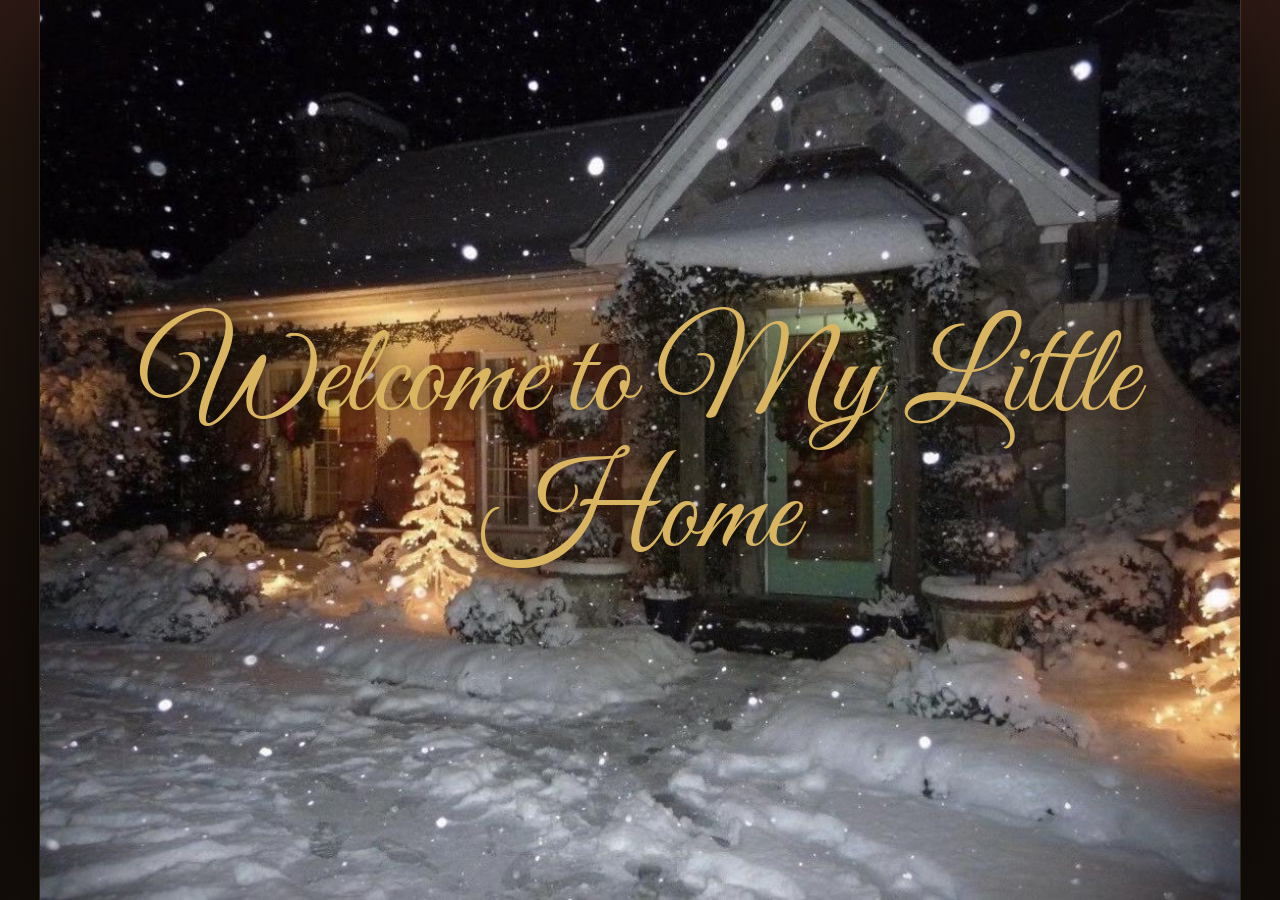
<file: index.html>
<!DOCTYPE html>
<html lang="en">
<head>
<meta charset="utf-8">
<meta name="viewport" content="width=device-width, initial-scale=1">
<title>Welcome to My Little Home</title>
<meta name="description" content="A retro Christmas house: a snowy doorstep, a lit fire, a gramophone and a tree. The music of the gramophone follows you from room to room.">
<link rel="stylesheet" href="assets/css/style.css">
<link rel="icon" href="data:image/svg+xml,%3Csvg xmlns='http://www.w3.org/2000/svg' viewBox='0 0 32 32'%3E%3Crect width='32' height='32' rx='6' fill='%232e0d14'/%3E%3Cpath d='M16 5l2.9 6.1 6.6.8-4.9 4.5 1.3 6.5L16 19.8 10.1 22.9l1.3-6.5L6.5 11.9l6.6-.8z' fill='%23d9b45f'/%3E%3C/svg%3E">
</head>
<body class="page page--shell">
  <iframe class="shell__frame" id="shell-frame" src="doorstep.html" title="My Little Home" allow="autoplay"></iframe>

  <audio id="bgm" loop preload="auto"></audio>

<script src="assets/js/records.js"></script>
<script src="assets/js/shell.js"></script>
</body>
</html>
</file>
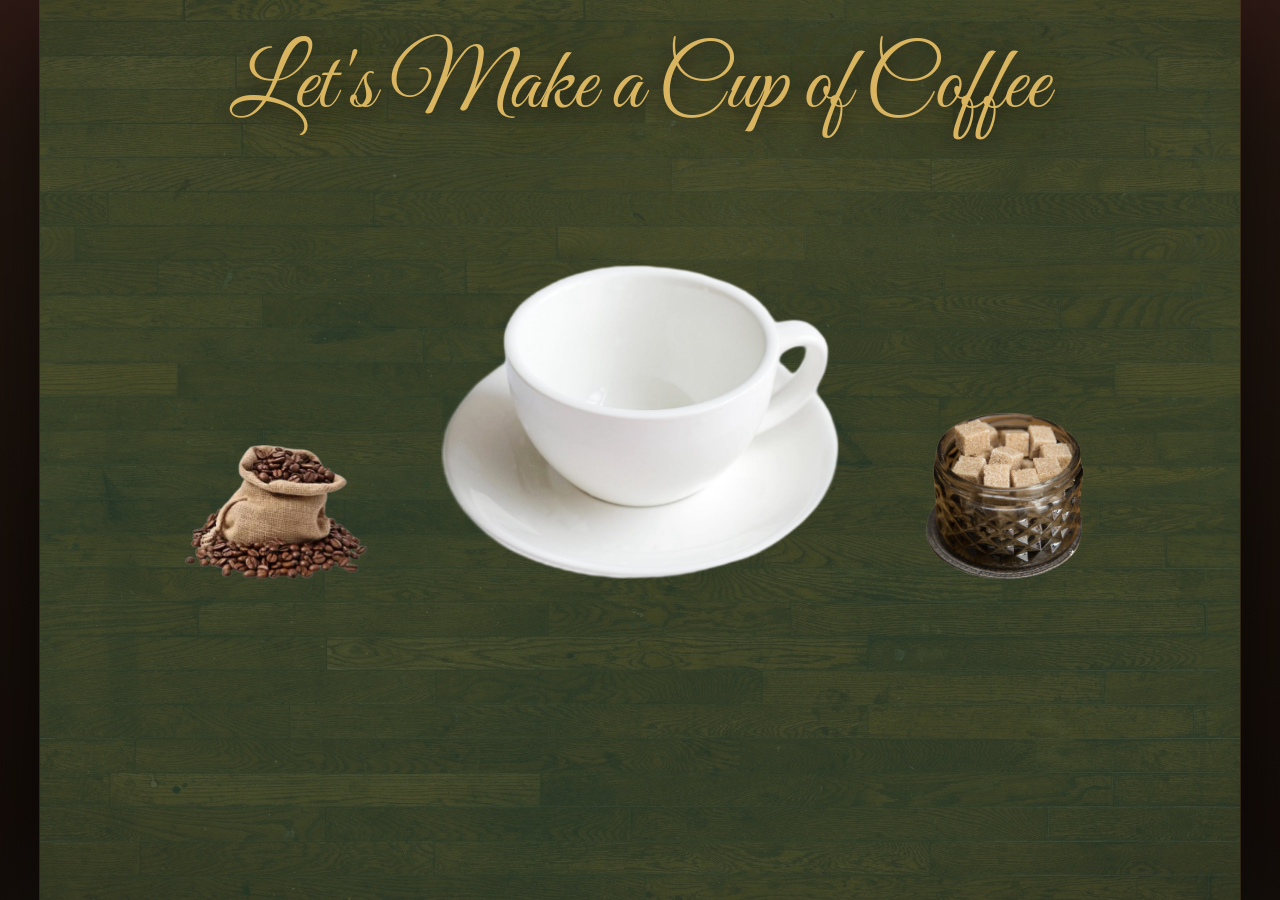
<file: desk.html>
<!DOCTYPE html>
<html lang="en">
<head>
<meta charset="utf-8">
<meta name="viewport" content="width=device-width, initial-scale=1">
<title>The Writing Desk &middot; My Little Home</title>
<meta name="description" content="The writing desk in a retro Christmas house: the fourth picture of the house, a warm wooden desk under a translucent evergreen, where a cup of coffee is waiting to be made.">
<link rel="stylesheet" href="assets/css/style.css">
<link rel="icon" href="data:image/svg+xml,%3Csvg xmlns='http://www.w3.org/2000/svg' viewBox='0 0 32 32'%3E%3Crect width='32' height='32' rx='6' fill='%232e0d14'/%3E%3Cpath d='M16 5l2.9 6.1 6.6.8-4.9 4.5 1.3 6.5L16 19.8 10.1 22.9l1.3-6.5L6.5 11.9l6.6-.8z' fill='%23d9b45f'/%3E%3C/svg%3E">
</head>
<body class="page page--desk" data-parent="room.html">
  <main id="main">
    <h1 class="sr-only">The Writing Desk</h1>

    <div class="stage" style="background-image:url('assets/img/wood-desk.jpg')">
      <div class="stage__tint" id="tint" data-rgb="47,70,51" style="background:rgba(47,70,51,0.7)"></div>
      <div class="stage__vig"></div>

      <p class="desk__title">Let's Make a Cup of Coffee</p>

      <div class="brew">
        <div class="brew__cup">
          <img class="brew__shot brew__shot--empty is-on" src="assets/img/coffee-cup-empty.png" alt="An empty white cup on its saucer">
          <img class="brew__shot brew__shot--full" src="assets/img/coffee-cup-full.png" alt="The cup filled with coffee">
        </div>

        <button class="brew__pick brew__pick--beans" type="button" data-kind="beans">
          <img src="assets/img/coffee-beans.png" alt="A sack of roasted coffee beans">
        </button>

        <button class="brew__pick brew__pick--sugar" type="button" data-kind="sugar">
          <img src="assets/img/coffee-sugar.png" alt="A jar of sugar cubes">
        </button>
      </div>
    </div>
  </main>

<script src="assets/js/site.js"></script>
<script src="assets/js/desk.js"></script>
</body>
</html>
</file>
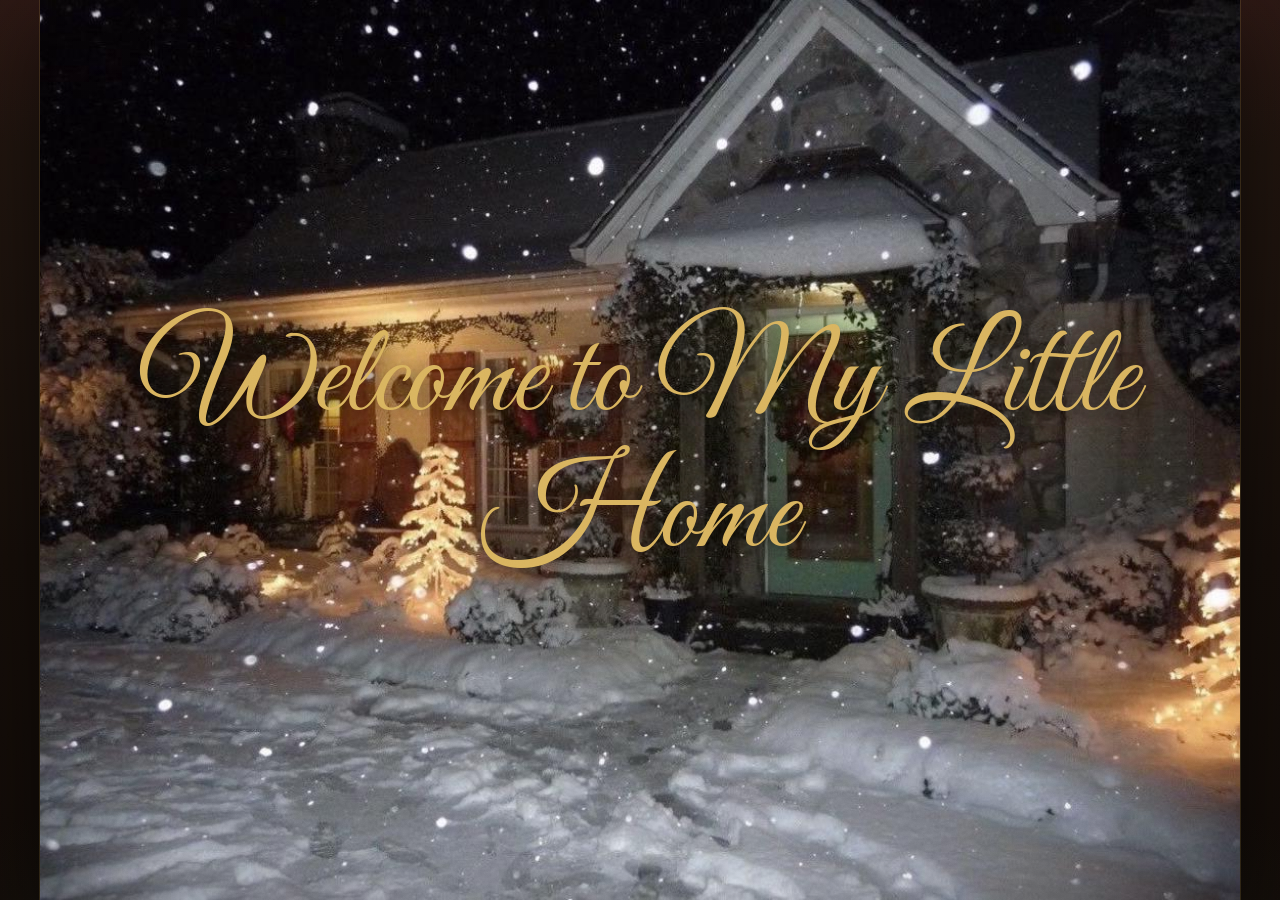
<file: doorstep.html>
<!DOCTYPE html>
<html lang="en">
<head>
<meta charset="utf-8">
<meta name="viewport" content="width=device-width, initial-scale=1">
<title>Welcome to My Little Home</title>
<meta name="description" content="A retro Christmas house: a snowy doorstep, a lit fire, a gramophone and a tree. Click anywhere but the letters and the picture zooms out of the middle into the living room.">
<link rel="stylesheet" href="assets/css/style.css">
<link rel="icon" href="data:image/svg+xml,%3Csvg xmlns='http://www.w3.org/2000/svg' viewBox='0 0 32 32'%3E%3Crect width='32' height='32' rx='6' fill='%232e0d14'/%3E%3Cpath d='M16 5l2.9 6.1 6.6.8-4.9 4.5 1.3 6.5L16 19.8 10.1 22.9l1.3-6.5L6.5 11.9l6.6-.8z' fill='%23d9b45f'/%3E%3C/svg%3E">
</head>
<body class="page page--doorstep">
  <main id="main">
    <div class="stage" style="background-image:url('assets/img/exterior-house.jpg')">
      <div class="stage__vig"></div>

      <div class="welcome__title">
        <h1>Welcome to My Little Home</h1>
      </div>
    </div>
  </main>

  <div class="zoom-veil" aria-hidden="true"><div class="zoom-veil__frame"></div></div>

<script src="assets/js/site.js"></script>
<script src="assets/js/welcome.js"></script>
</body>
</html>
</file>
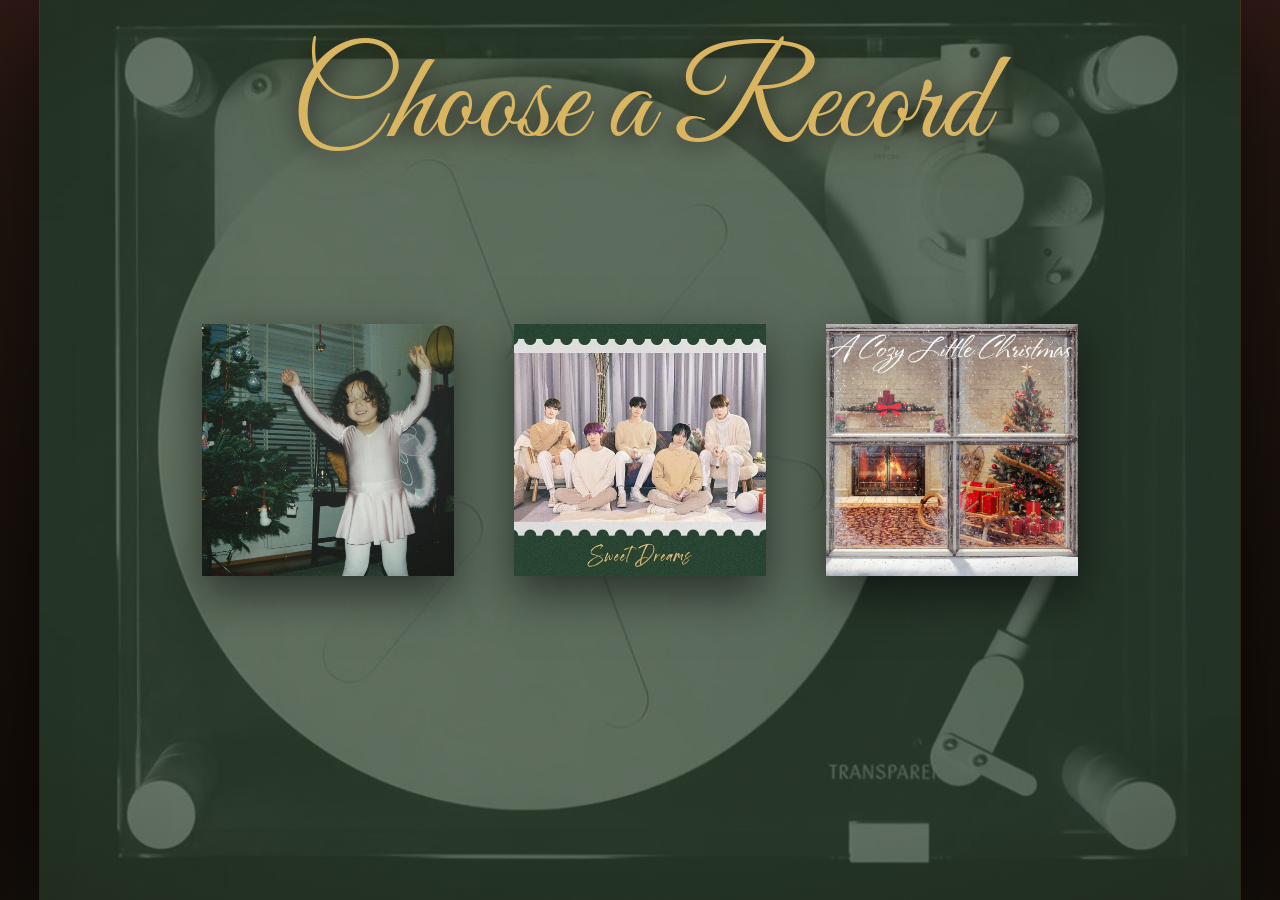
<file: gramophone.html>
<!DOCTYPE html>
<html lang="en">
<head>
<meta charset="utf-8">
<meta name="viewport" content="width=device-width, initial-scale=1">
<title>The Gramophone &middot; My Little Home</title>
<meta name="description" content="The gramophone in a retro Christmas house: three Christmas records to choose from under a translucent evergreen, and the music follows you through the house.">
<link rel="stylesheet" href="assets/css/style.css">
<link rel="icon" href="data:image/svg+xml,%3Csvg xmlns='http://www.w3.org/2000/svg' viewBox='0 0 32 32'%3E%3Crect width='32' height='32' rx='6' fill='%232e0d14'/%3E%3Cpath d='M16 5l2.9 6.1 6.6.8-4.9 4.5 1.3 6.5L16 19.8 10.1 22.9l1.3-6.5L6.5 11.9l6.6-.8z' fill='%23d9b45f'/%3E%3C/svg%3E">
</head>
<body class="page page--gramophone" data-parent="room.html">
  <main id="main">
    <h1 class="sr-only">The Gramophone</h1>

    <div class="stage" style="background-image:url('assets/img/gramophone-player.jpg')">
      <div class="stage__tint" id="tint" data-rgb="47,70,51" style="background:rgba(47,70,51,0.7)"></div>
      <div class="stage__vig"></div>

      <p class="record__title">Choose a Record</p>

      <div class="record__row" id="record-row">
        <button class="record" type="button" data-index="0" style="--d:.42s">
          <img src="assets/img/cover-1.jpg" alt="A little girl in a pink dress dancing beside a Christmas tree">
        </button>
        <button class="record" type="button" data-index="1" style="--d:.26s">
          <img src="assets/img/cover-2.jpg" alt="Five young men sitting together in a Christmas living room">
        </button>
        <button class="record" type="button" data-index="2" style="--d:.10s">
          <img src="assets/img/cover-3.jpg" alt="A snowy window with a little Christmas tree and red gifts behind it">
        </button>
      </div>

      <div class="record__deck" id="record-deck">
        <div class="record__disc" id="record-disc">
          <div class="record__disc-face" id="record-disc-face"></div>
        </div>
        <img class="record__cover" id="record-cover" src="assets/img/cover-1.jpg" alt="">
        <button class="record__play" id="record-play" type="button" aria-label="Pause the record">
          <span class="record__glyph"></span>
        </button>
        <div class="record__progress" id="record-progress" role="progressbar"
             aria-label="How far the record has come" aria-valuemin="0" aria-valuemax="100" aria-valuenow="0">
          <div class="record__progress-fill" id="record-progress-fill"></div>
        </div>
      </div>
    </div>
  </main>

  <audio id="record-audio" loop preload="none"></audio>

<script src="assets/js/site.js"></script>
<script src="assets/js/records.js"></script>
<script src="assets/js/gramophone.js"></script>
</body>
</html>
</file>
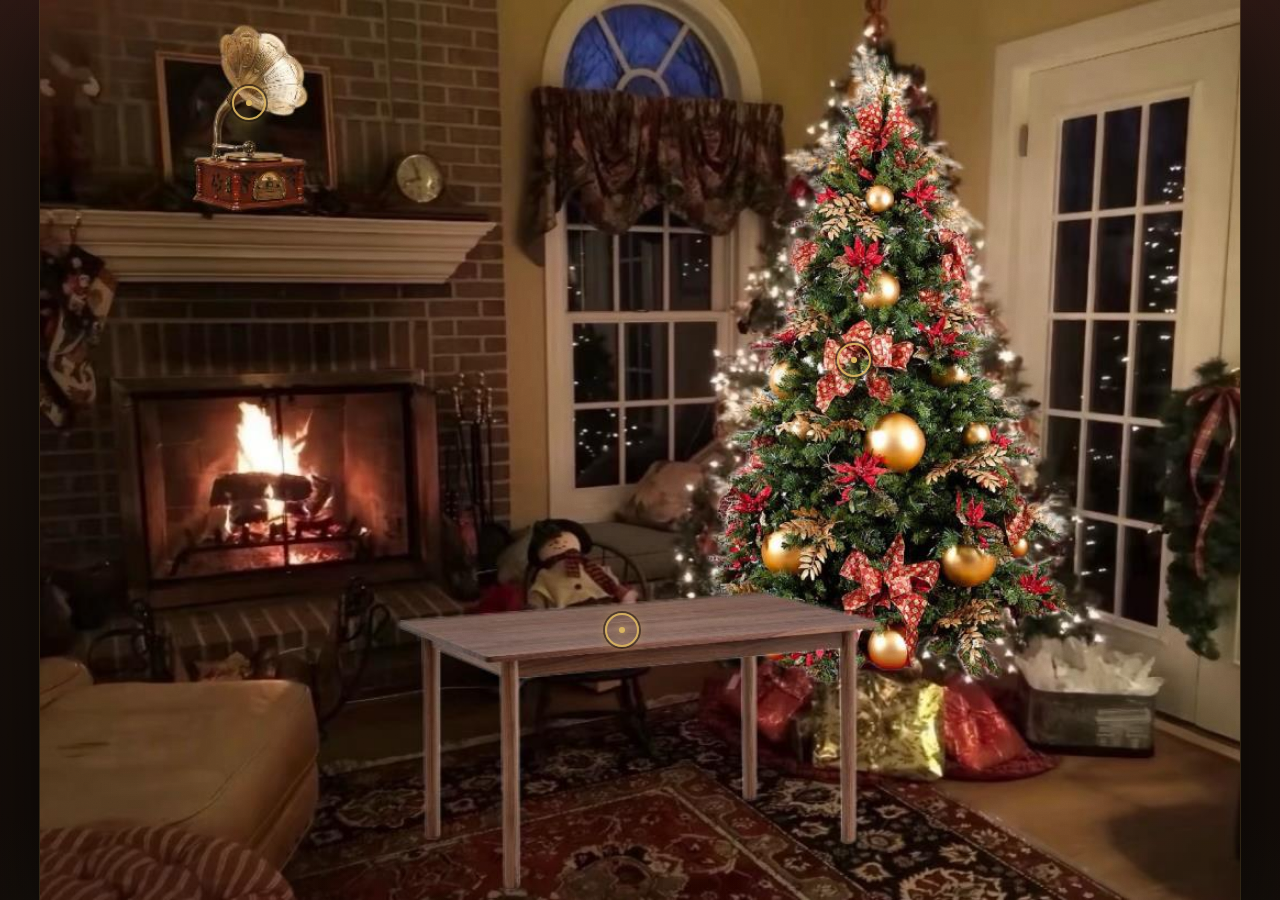
<file: room.html>
<!DOCTYPE html>
<html lang="en">
<head>
<meta charset="utf-8">
<meta name="viewport" content="width=device-width, initial-scale=1">
<title>The Fireside &middot; My Little Home</title>
<meta name="description" content="The living room of a retro Christmas house. Three things to touch: the writing desk, the gramophone in the top left corner, and the Christmas tree in the middle right.">
<link rel="stylesheet" href="assets/css/style.css">
<link rel="icon" href="data:image/svg+xml,%3Csvg xmlns='http://www.w3.org/2000/svg' viewBox='0 0 32 32'%3E%3Crect width='32' height='32' rx='6' fill='%232e0d14'/%3E%3Cpath d='M16 5l2.9 6.1 6.6.8-4.9 4.5 1.3 6.5L16 19.8 10.1 22.9l1.3-6.5L6.5 11.9l6.6-.8z' fill='%23d9b45f'/%3E%3C/svg%3E">
</head>
<body class="page page--fireside" data-parent="index.html">
  <main id="main">
    <h1 class="sr-only">The Fireside Living Room</h1>

    <div class="stage" style="background-image:url('assets/img/living-room.jpg')">
      <div class="stage__vig"></div>

      <!-- the three things you can touch -->
      <button class="hotspot" type="button" data-href="desk.html"
            style="left:48.5%; top:70%" aria-label="The writing desk, in the lower middle">
        <span class="hotspot__label">Writing Desk</span>
      </button>
      <button class="hotspot" type="button" data-href="gramophone.html"
            style="left:17.4%; top:11.5%" aria-label="The gramophone, in the top left corner">
        <span class="hotspot__label">Gramophone</span>
      </button>
      <button class="hotspot" type="button" data-href="tree.html"
            style="left:67.8%; top:40%" aria-label="The Christmas tree, in the middle right">
        <span class="hotspot__label">Christmas Tree</span>
      </button>
    </div>
  </main>

<script src="assets/js/site.js"></script>
<script src="assets/js/room.js"></script>
</body>
</html>
</file>
<file: assets/css/style.css>
/* =========================================================
   The three faces of the house
   They live in the house now, so the first frame is painted
   without waiting for anybody outside. */

@font-face {
  font-family: 'Cormorant Garamond';
  font-style: italic;
  font-weight: 400;
  font-display: swap;
  src: url('../fonts/cormorant-garamond-400-italic-latin-ext.woff2') format('woff2');
  unicode-range: U+0100-02BA, U+02BD-02C5, U+02C7-02CC, U+02CE-02D7, U+02DD-02FF, U+0304, U+0308, U+0329, U+1D00-1DBF, U+1E00-1E9F, U+1EF2-1EFF, U+2020, U+20A0-20AB, U+20AD-20C4, U+2113, U+2C60-2C7F, U+A720-A7FF;
}

@font-face {
  font-family: 'Cormorant Garamond';
  font-style: italic;
  font-weight: 400;
  font-display: swap;
  src: url('../fonts/cormorant-garamond-400-italic-latin.woff2') format('woff2');
  unicode-range: U+0000-00FF, U+0131, U+0152-0153, U+02BB-02BC, U+02C6, U+02DA, U+02DC, U+0304, U+0308, U+0329, U+2000-206F, U+20AC, U+2122, U+2191, U+2193, U+2212, U+2215, U+FEFF, U+FFFD;
}

@font-face {
  font-family: 'Cormorant Garamond';
  font-style: normal;
  font-weight: 400;
  font-display: swap;
  src: url('../fonts/cormorant-garamond-400-normal-latin-ext.woff2') format('woff2');
  unicode-range: U+0100-02BA, U+02BD-02C5, U+02C7-02CC, U+02CE-02D7, U+02DD-02FF, U+0304, U+0308, U+0329, U+1D00-1DBF, U+1E00-1E9F, U+1EF2-1EFF, U+2020, U+20A0-20AB, U+20AD-20C4, U+2113, U+2C60-2C7F, U+A720-A7FF;
}

@font-face {
  font-family: 'Cormorant Garamond';
  font-style: normal;
  font-weight: 400;
  font-display: swap;
  src: url('../fonts/cormorant-garamond-400-normal-latin.woff2') format('woff2');
  unicode-range: U+0000-00FF, U+0131, U+0152-0153, U+02BB-02BC, U+02C6, U+02DA, U+02DC, U+0304, U+0308, U+0329, U+2000-206F, U+20AC, U+2122, U+2191, U+2193, U+2212, U+2215, U+FEFF, U+FFFD;
}

@font-face {
  font-family: 'Cormorant Garamond';
  font-style: normal;
  font-weight: 600;
  font-display: swap;
  src: url('../fonts/cormorant-garamond-400-normal-latin-ext.woff2') format('woff2');
  unicode-range: U+0100-02BA, U+02BD-02C5, U+02C7-02CC, U+02CE-02D7, U+02DD-02FF, U+0304, U+0308, U+0329, U+1D00-1DBF, U+1E00-1E9F, U+1EF2-1EFF, U+2020, U+20A0-20AB, U+20AD-20C4, U+2113, U+2C60-2C7F, U+A720-A7FF;
}

@font-face {
  font-family: 'Cormorant Garamond';
  font-style: normal;
  font-weight: 600;
  font-display: swap;
  src: url('../fonts/cormorant-garamond-400-normal-latin.woff2') format('woff2');
  unicode-range: U+0000-00FF, U+0131, U+0152-0153, U+02BB-02BC, U+02C6, U+02DA, U+02DC, U+0304, U+0308, U+0329, U+2000-206F, U+20AC, U+2122, U+2191, U+2193, U+2212, U+2215, U+FEFF, U+FFFD;
}

@font-face {
  font-family: 'Great Vibes';
  font-style: normal;
  font-weight: 400;
  font-display: swap;
  src: url('../fonts/great-vibes-400-normal-latin-ext.woff2') format('woff2');
  unicode-range: U+0100-02BA, U+02BD-02C5, U+02C7-02CC, U+02CE-02D7, U+02DD-02FF, U+0304, U+0308, U+0329, U+1D00-1DBF, U+1E00-1E9F, U+1EF2-1EFF, U+2020, U+20A0-20AB, U+20AD-20C4, U+2113, U+2C60-2C7F, U+A720-A7FF;
}

@font-face {
  font-family: 'Great Vibes';
  font-style: normal;
  font-weight: 400;
  font-display: swap;
  src: url('../fonts/great-vibes-400-normal-latin.woff2') format('woff2');
  unicode-range: U+0000-00FF, U+0131, U+0152-0153, U+02BB-02BC, U+02C6, U+02DA, U+02DC, U+0304, U+0308, U+0329, U+2000-206F, U+20AC, U+2122, U+2191, U+2193, U+2212, U+2215, U+FEFF, U+FFFD;
}

@font-face {
  font-family: 'Playfair Display';
  font-style: normal;
  font-weight: 500;
  font-display: swap;
  src: url('../fonts/playfair-display-500-normal-latin-ext.woff2') format('woff2');
  unicode-range: U+0100-02BA, U+02BD-02C5, U+02C7-02CC, U+02CE-02D7, U+02DD-02FF, U+0304, U+0308, U+0329, U+1D00-1DBF, U+1E00-1E9F, U+1EF2-1EFF, U+2020, U+20A0-20AB, U+20AD-20C4, U+2113, U+2C60-2C7F, U+A720-A7FF;
}

@font-face {
  font-family: 'Playfair Display';
  font-style: normal;
  font-weight: 500;
  font-display: swap;
  src: url('../fonts/playfair-display-500-normal-latin.woff2') format('woff2');
  unicode-range: U+0000-00FF, U+0131, U+0152-0153, U+02BB-02BC, U+02C6, U+02DA, U+02DC, U+0304, U+0308, U+0329, U+2000-206F, U+20AC, U+2122, U+2191, U+2193, U+2212, U+2215, U+FEFF, U+FFFD;
}

@font-face {
  font-family: 'Playfair Display';
  font-style: normal;
  font-weight: 700;
  font-display: swap;
  src: url('../fonts/playfair-display-500-normal-latin-ext.woff2') format('woff2');
  unicode-range: U+0100-02BA, U+02BD-02C5, U+02C7-02CC, U+02CE-02D7, U+02DD-02FF, U+0304, U+0308, U+0329, U+1D00-1DBF, U+1E00-1E9F, U+1EF2-1EFF, U+2020, U+20A0-20AB, U+20AD-20C4, U+2113, U+2C60-2C7F, U+A720-A7FF;
}

@font-face {
  font-family: 'Playfair Display';
  font-style: normal;
  font-weight: 700;
  font-display: swap;
  src: url('../fonts/playfair-display-500-normal-latin.woff2') format('woff2');
  unicode-range: U+0000-00FF, U+0131, U+0152-0153, U+02BB-02BC, U+02C6, U+02DA, U+02DC, U+0304, U+0308, U+0329, U+2000-206F, U+20AC, U+2122, U+2191, U+2193, U+2212, U+2215, U+FEFF, U+FFFD;
}

/* =========================================================
   My Little Home · a retro Christmas house
   Palette: wine red / vintage green / dark brown / cream yellow
   Every screen is one picture, edge to edge, always in its
   original 4:3 proportion. No frames, no chrome, no bars.
   ========================================================= */

:root {
  --wine-900: #2e0d14;
  --wine-800: #3e1119;
  --wine-700: #5e1c28;
  --wine-500: #8c2f3c;

  --green-900: #1a241c;
  --green-800: #223327;
  --green-700: #33503c;
  --green-500: #4e7355;

  --brown-900: #160e09;
  --brown-800: #241710;
  --brown-700: #38261a;
  --brown-600: #4e3626;

  --cream: #f2e3bc;
  --cream-2: #e2ce9e;
  --cream-3: #c4ac7c;
  --gold: #d9b45f;

  --serif: "Cormorant Garamond", Georgia, "Times New Roman", serif;
  --display: "Great Vibes", "Brush Script MT", "Segoe Script", cursive;
  --label: "Playfair Display", Georgia, serif;

  --noise: url("data:image/svg+xml,%3Csvg xmlns='http://www.w3.org/2000/svg' width='180' height='180'%3E%3Cfilter id='n'%3E%3CfeTurbulence type='fractalNoise' baseFrequency='0.85' numOctaves='3' stitchTiles='stitch'/%3E%3CfeColorMatrix type='saturate' values='0'/%3E%3C/filter%3E%3Crect width='180' height='180' filter='url(%23n)' opacity='0.55'/%3E%3C/svg%3E");
}

*, *::before, *::after { box-sizing: border-box; }

html {
  -webkit-text-size-adjust: 100%;
  height: 100%;
  overflow: hidden;
}

body {
  margin: 0;
  height: 100%;
  overflow: hidden;
  display: flex;
  flex-direction: column;
  font-family: var(--serif);
  color: var(--cream);
  background-color: var(--brown-900);
  background-image:
    radial-gradient(120% 60% at 50% -12%, rgba(94, 28, 40, 0.5), transparent 62%),
    radial-gradient(100% 55% at 50% 112%, rgba(51, 80, 60, 0.3), transparent 62%),
    linear-gradient(180deg, var(--brown-800) 0%, var(--brown-900) 62%, #120b07 100%);
}

body::after {
  content: "";
  position: fixed;
  inset: 0;
  z-index: 60;
  pointer-events: none;
  opacity: 0.13;
  mix-blend-mode: overlay;
  background-image: var(--noise);
}

:focus-visible {
  outline: 2px solid var(--gold);
  outline-offset: 3px;
  border-radius: 4px;
}

/* the picture keeps its 4:3 and always fits the window. when the window is
   wider than 4:3 the picture is centred and deep brown margins show at the
   sides, so the desk at the bottom of the scene never falls off the screen */
main {
  position: fixed;
  inset: 0;
  overflow: hidden;
  display: grid;
  grid-template-columns: 100%;
  grid-template-rows: 100%;
  place-items: center;
}

.stage {
  position: relative;
  width: min(100vw, 133.3333vh);
  aspect-ratio: 4 / 3;
  overflow: hidden;
  background-color: var(--brown-700);
  background-position: center;
  background-repeat: no-repeat;
  background-size: cover;
  container-type: inline-size;
  box-shadow: 0 0 0 1px rgba(217, 180, 95, 0.16), 0 26px 80px rgba(0, 0, 0, 0.6);
  transition: transform 0.45s ease, opacity 0.45s ease;
}

.stage__tint {
  position: absolute;
  inset: 0;
  pointer-events: none;
  background: rgba(0, 0, 0, 0);
  transition: background 0.5s ease;
}

.stage__vig {
  position: absolute;
  inset: 0;
  pointer-events: none;
  background: radial-gradient(120% 96% at 50% 46%, transparent 52%, rgba(22, 14, 9, 0.5) 100%);
}

/* a heading for screen readers only - nothing is written on the picture */
.sr-only {
  position: absolute;
  width: 1px;
  height: 1px;
  margin: -1px;
  padding: 0;
  overflow: hidden;
  clip: rect(0 0 0 0);
  clip-path: inset(50%);
  white-space: nowrap;
  border: 0;
}

/* ---------------- hotspots ---------------- */

.hotspot {
  position: absolute;
  width: 40px;
  height: 40px;
  margin: -20px 0 0 -20px;
  padding: 0;
  border: 0;
  background: none;
  cursor: pointer;
}
.hotspot::before {
  content: "";
  position: absolute;
  inset: 3px;
  border-radius: 50%;
  border: 2px solid rgba(217, 180, 95, 0.92);
  box-shadow: 0 0 0 2px rgba(22, 14, 9, 0.55), 0 0 12px rgba(217, 180, 95, 0.5);
  transition: transform 0.25s ease, background 0.25s ease;
  animation: beat 3.2s ease-in-out infinite;
}
.hotspot::after {
  content: "";
  position: absolute;
  left: 50%;
  top: 50%;
  width: 6px;
  height: 6px;
  margin: -3px 0 0 -3px;
  border-radius: 50%;
  background: var(--gold);
  box-shadow: 0 0 8px rgba(217, 180, 95, 0.9);
}
.hotspot:hover::before,
.hotspot:focus-visible::before {
  transform: scale(1.18);
  background: rgba(217, 180, 95, 0.16);
}
.hotspot__label {
  position: absolute;
  left: 50%;
  top: 100%;
  transform: translate(-50%, 6px);
  margin-top: 6px;
  padding: 4px 10px;
  border-radius: 999px;
  background: rgba(22, 14, 9, 0.86);
  color: var(--cream);
  font-family: var(--label);
  font-size: 10px;
  letter-spacing: 0.16em;
  text-transform: uppercase;
  white-space: nowrap;
  opacity: 0;
  pointer-events: none;
  transition: opacity 0.25s ease, transform 0.25s ease;
}
.hotspot:hover .hotspot__label,
.hotspot:focus-visible .hotspot__label {
  opacity: 1;
  transform: translate(-50%, 0);
}
@keyframes beat {
  0%, 100% { transform: scale(1); opacity: 0.85; }
  50% { transform: scale(1.12); opacity: 1; }
}

/* ---------------- welcome · the script title in the middle ---------------- */

.welcome__title {
  position: absolute;
  inset: 0;
  z-index: 3;
  display: grid;
  place-items: center;
  padding: 0 6%;
  pointer-events: none;
}
.welcome__title h1 {
  margin: 0;
  font-family: var(--display);
  font-weight: 400;
  font-size: clamp(22px, 10.5vw, 130px);
  font-size: clamp(22px, 10.5cqw, 130px);
  line-height: 1.08;
  text-align: center;
  color: var(--gold);
  text-shadow: 0 3px 26px rgba(0, 0, 0, 0.8), 0 0 64px rgba(217, 180, 95, 0.32);
}

/* the middle zoom: the next picture grows out of the centre, out of focus,
   and pulls into focus on the way in */
.zoom-veil {
  position: fixed;
  inset: 0;
  z-index: 80;
  display: grid;
  place-items: center;
  background: rgba(22, 14, 9, 0);
  pointer-events: none;
}
.zoom-veil__frame {
  width: min(100vw, 133.3333vh);
  aspect-ratio: 4 / 3;
  background-image: url("../img/living-room.jpg");
  background-position: center;
  background-size: cover;
  opacity: 0;
  transform: scale(0.18);
  transform-origin: center center;
  filter: blur(24px);
}
body.is-zooming .zoom-veil {
  background: rgba(22, 14, 9, 0.9);
  transition: background 1.5s ease;
}
body.is-zooming .zoom-veil__frame {
  opacity: 1;
  transform: scale(1);
  filter: blur(0);
  transition: transform 2.1s cubic-bezier(0.16, 0.84, 0.22, 1), opacity 1.4s ease, filter 1.8s ease;
}
/* the picture we leave goes out of focus behind the new one */
body.is-zooming .stage {
  opacity: 0.1;
  transform: scale(1.08);
  filter: blur(16px);
  transition: opacity 1.5s ease, transform 1.8s ease, filter 1.5s ease;
}

/* a soft page turn between the screens */
body.is-leaving .stage {
  transform: scale(1.07);
  opacity: 0;
}
/* pushing in towards the thing that was touched */
body.is-zooming-hotspot .stage {
  transform: scale(1.3);
  opacity: 0;
  transition: transform 0.55s ease, opacity 0.55s ease;
}
body.is-entering .stage {
  animation: settle 0.7s ease both;
}
@keyframes settle {
  from { opacity: 0; }
  to { opacity: 1; }
}

/* ---------------- the desk · making a cup of coffee ----------------
   the cup stands in the middle of the desk, the beans wait on its
   left and the sugar on its right. click one and it swings up over
   the cup in an arc, trembles, and goes back where it came from */

.brew {
  position: absolute;
  inset: 0;
  z-index: 4;
  pointer-events: none;
}

.brew__cup {
  position: absolute;
  left: calc(50% - 16.56%);
  top: 29.4%;
  width: 33.12%;
  aspect-ratio: 996 / 788;
  pointer-events: none;
}
.brew__shot {
  position: absolute;
  inset: 0;
  width: 100%;
  height: 100%;
  object-fit: contain;
  opacity: 0;
  transition: opacity 0.45s ease;
}
.brew__shot.is-on {
  opacity: 1;
}

.brew__pick {
  position: absolute;
  padding: 0;
  border: 0;
  background: none;
  cursor: pointer;
  pointer-events: auto;
  transform: translate(var(--dx, 0px), var(--dy, 0px)) rotate(var(--rot, 0deg));
  will-change: transform;
}
.brew__pick img {
  display: block;
  width: 100%;
  height: auto;
  transition: transform 0.28s ease, filter 0.35s ease;
}
.brew__pick:hover img,
.brew__pick:focus-visible img {
  transform: scale(1.06);
  /* a thin gold rim with a soft halo, following the shape of the object */
  filter:
    drop-shadow(0 0 5px rgba(245, 222, 158, 1))
    drop-shadow(0 0 15px rgba(226, 190, 104, 0.85))
    drop-shadow(0 0 34px rgba(217, 180, 95, 0.5));
}

/* the beans wait on the left of the cup, the sugar on the right */
.brew__pick--beans {
  left: calc(19.64% - 7.59%);
  top: 49.5%;
  width: 15.18%;
}
.brew__pick--sugar {
  left: calc(80.36% - 6.555%);
  top: 45.9%;
  width: 13.11%;
}

/* ---------------- the christmas album ----------------
   the tree stands in the middle of the picture with six gold baubles
   on it. touch one and its photograph grows out of the bauble, the
   tree steps aside and goes out of focus behind it. the backspace
   key puts the tree back */

.album__label {
  position: absolute;
  left: 3%;
  top: 50%;
  z-index: 3;
  margin: 0;
  transform: translateY(-50%);
  font-family: var(--display);
  font-weight: 400;
  font-size: clamp(26px, min(5.2cqw, 5.2vw), 72px);
  line-height: 1.1;
  white-space: nowrap;
  color: var(--gold);
  text-shadow: 0 3px 26px rgba(0, 0, 0, 0.8), 0 0 64px rgba(217, 180, 95, 0.32);
  pointer-events: none;
}
body.is-leaving .album__label {
  opacity: 0;
  transition: opacity 0.4s ease;
}

.album__tree {
  position: absolute;
  left: 33.5%;
  top: 14.4%;
  z-index: 3;
  width: 33%;
  transition: transform 0.85s cubic-bezier(0.16, 0.84, 0.22, 1), filter 0.85s ease;
}
.album__tree img {
  display: block;
  width: 100%;
  height: auto;
}
body.is-album-open .album__tree {
  /* the tree steps aside and turns a little, so the photograph stands in front */
  transform: translateX(3cqw) perspective(1400px) rotateY(10deg);
  filter: blur(7px);
}

.album__ball {
  position: absolute;
  left: var(--x);
  top: var(--y);
  width: var(--s);
  height: var(--s);
  margin: calc(var(--s) / -2) 0 0 calc(var(--s) / -2);
  padding: 0;
  border: 0;
  background: none;
  cursor: pointer;
  border-radius: 50%;
}
.album__ball::before {
  content: "";
  position: absolute;
  left: 50%;
  top: 50%;
  width: 92%;
  height: auto;
  aspect-ratio: 1;
  transform: translate(-50%, -50%);
  border-radius: 50%;
  border: 2px solid rgba(217, 180, 95, 0.92);
  box-shadow: 0 0 0 2px rgba(22, 14, 9, 0.55), 0 0 12px rgba(217, 180, 95, 0.5);
  transition: background 0.25s ease;
  animation: beatBall 3.2s ease-in-out infinite;
}
.album__ball::after {
  content: "";
  position: absolute;
  left: 50%;
  top: 50%;
  width: max(5px, 18%);
  height: auto;
  aspect-ratio: 1;
  transform: translate(-50%, -50%);
  border-radius: 50%;
  background: var(--gold);
  box-shadow: 0 0 8px rgba(217, 180, 95, 0.9);
}
.album__ball:hover::before,
.album__ball:focus-visible::before {
  background: rgba(217, 180, 95, 0.16);
}
@keyframes beatBall {
  0%, 100% { transform: translate(-50%, -50%) scale(1); opacity: 0.85; }
  50% { transform: translate(-50%, -50%) scale(1.12); opacity: 1; }
}

/* the photograph: a polaroid frame, its own proportion kept.
   it comes out of the bauble tilted in the air, and turns flat as it
   grows, so the picture stands in front of the tree */
.album__shot {
  position: absolute;
  left: 50%;
  top: 50%;
  z-index: 5;
  width: max-content;
  margin: 0;
  padding: 2.2cqw 2.2cqw 8cqw;
  background: linear-gradient(158deg, #f8f3e8 0%, #e9dfcc 100%);
  box-shadow: 0 28px 70px rgba(0, 0, 0, 0.62), 0 1px 0 rgba(255, 255, 255, 0.4) inset;
  transform: translate(-50%, -50%) translate(var(--fx, 0px), var(--fy, 0px))
             perspective(1500px) rotateX(34deg) rotateY(-26deg) scale(0.06);
  transform-origin: center center;
  filter: blur(16px);
  opacity: 0;
  transition: transform 0.95s cubic-bezier(0.16, 0.84, 0.22, 1), filter 0.95s ease,
              opacity 0.55s ease, box-shadow 0.95s ease;
}
.album__shot.is-open {
  transform: translate(-50%, -50%) perspective(1500px) rotateX(0deg) rotateY(0deg) scale(1);
  filter: blur(0);
  opacity: 1;
  box-shadow: 0 56px 120px rgba(0, 0, 0, 0.74), 0 2px 0 rgba(255, 255, 255, 0.5) inset;
}
.album__photo {
  display: block;
  width: 24cqw;
  height: auto;
  background: #14100c;
  box-shadow: 0 0 0 1px rgba(22, 14, 9, 0.55), 0 3px 10px rgba(0, 0, 0, 0.45);
}

/* ---------------- the shell ----------------
   the music lives in the top window, so it goes on while the
   visitor walks from room to room. the scenes run inside a frame */

.shell__frame {
  position: fixed;
  inset: 0;
  width: 100%;
  height: 100%;
  border: 0;
  display: block;
  background-color: var(--brown-900);
}
body.page--shell::after { content: none; }
body.page--shell #bgm,
body.page--gramophone #record-audio { display: none; }

/* ---------------- the records ----------------
   three covers slide in from the right and stop in the middle of the
   picture, turning as they come. choose one and it grows into the
   middle, and the black disc slides out of its sleeve. the eye of the
   disc starts and stops the music, and the little bar under the disc
   shows how far the record has come.

   the covers are measured against the window, so all three stay in
   sight on a narrow screen. the middle of the picture is measured
   against the picture, as everywhere else in the house */

.record__title,
.desk__title {
  position: absolute;
  left: 0;
  right: 0;
  top: 4.5%;
  z-index: 3;
  margin: 0;
  font-family: var(--display);
  font-weight: 400;
  line-height: 1.08;
  text-align: center;
  color: var(--gold);
  text-shadow: 0 3px 26px rgba(0, 0, 0, 0.8), 0 0 64px rgba(217, 180, 95, 0.32);
  pointer-events: none;
}
.record__title { font-size: clamp(22px, min(10.5cqw, 10.5vw), 130px); }
.desk__title { font-size: clamp(20px, min(7.4cqw, 7.4vw), 100px); }

.record__row {
  position: absolute;
  inset: 0;
  z-index: 3;
  pointer-events: none;
  perspective: 1400px;
}

.record {
  position: absolute;
  top: calc(37.5cqw - 10.5cqw);
  width: 21cqw;
  height: 21cqw;
  padding: 0;
  border: 0;
  background: none;
  cursor: pointer;
  pointer-events: auto;
  opacity: 0;
  transform-origin: left center;
  transform: translateX(30cqw) scale(0.86) rotateY(-26deg);
  filter: blur(7px);
  transition: opacity 0.55s ease, transform 1s cubic-bezier(0.16, 0.84, 0.22, 1), filter 0.85s ease;
}
.record:nth-child(1) { left: calc(50% - 36.5cqw); }
.record:nth-child(2) { left: calc(50% - 10.5cqw); }
.record:nth-child(3) { left: calc(50% + 15.5cqw); }
.record img {
  display: block;
  width: 100%;
  height: 100%;
  object-fit: cover;
  box-shadow: 0 18px 44px rgba(0, 0, 0, 0.55);
  transition: transform 0.3s ease, box-shadow 0.3s ease;
}
.record:hover img,
.record:focus-visible img {
  transform: scale(1.04);
  box-shadow: 0 22px 54px rgba(0, 0, 0, 0.62), 0 0 0 2px rgba(217, 180, 95, 0.55);
}
body.is-records-in .record {
  opacity: 1;
  transform: translateX(0) scale(1) rotateY(0deg);
  filter: blur(0);
  transition-delay: var(--d, 0s);
}

.record__deck {
  position: absolute;
  inset: 0;
  z-index: 4;
  pointer-events: none;
}

/* the sleeve, grown into the middle of the picture */
.record__cover {
  position: absolute;
  left: calc(50% - 27cqw);
  top: calc(37.5cqw - 17cqw);
  width: 34cqw;
  height: 34cqw;
  object-fit: cover;
  opacity: 0;
  transform: scale(0.82);
  filter: blur(14px);
  box-shadow: 0 30px 70px rgba(0, 0, 0, 0.6);
  pointer-events: none;
  cursor: pointer;
  transition: opacity 0.5s ease, transform 0.8s cubic-bezier(0.16, 0.84, 0.22, 1), filter 0.7s ease;
}

/* the disc, waiting behind the sleeve */
.record__disc {
  position: absolute;
  left: calc(50% - 27cqw);
  top: calc(37.5cqw - 17cqw);
  width: 34cqw;
  height: 34cqw;
  border-radius: 50%;
  overflow: hidden;
  background-color: #0b0907;
  box-shadow: 0 26px 60px rgba(0, 0, 0, 0.72);
  opacity: 0;
  transform: translateX(0);
  transition: opacity 0.4s ease 0.28s, transform 0.85s cubic-bezier(0.16, 0.84, 0.22, 1);
}
.record__disc-face {
  position: absolute;
  inset: 0;
  border-radius: 50%;
  background-size: cover;
  background-position: center;
  filter: saturate(0.86) brightness(0.74);
}
.record__disc-face::after {
  content: "";
  position: absolute;
  inset: 0;
  border-radius: 50%;
  background:
    repeating-radial-gradient(circle at 50% 50%, rgba(255, 245, 216, 0.06) 0 1px, transparent 1px 4px),
    radial-gradient(circle at 50% 50%, rgba(11, 9, 7, 0.55) 0 16%, transparent 42%);
}

/* the eye of the disc: the key that starts and stops the music */
.record__play {
  position: absolute;
  left: calc(50% + 5.5cqw);
  top: calc(37.5cqw - 4.5cqw);
  width: 9cqw;
  height: 9cqw;
  margin: 0;
  padding: 0;
  border: 0;
  border-radius: 50%;
  background-color: rgba(14, 10, 7, 0.92);
  box-shadow: 0 0 0 2px rgba(217, 180, 95, 0.75), 0 8px 26px rgba(0, 0, 0, 0.6);
  cursor: pointer;
  opacity: 0;
  transform: scale(0.6);
  pointer-events: none;
  transition: opacity 0.45s ease 0.3s, transform 0.5s ease 0.3s;
}
.record__glyph {
  position: absolute;
  inset: 0;
}
.record__glyph::before {
  content: "";
  position: absolute;
  left: 50%;
  top: 50%;
  width: 0;
  height: 0;
  transform: translate(-40%, -50%);
  border-left: 3.1cqw solid var(--gold);
  border-top: 2cqw solid transparent;
  border-bottom: 2cqw solid transparent;
}
body.is-record-playing .record__glyph::before {
  width: 3.1cqw;
  height: 4cqw;
  transform: translate(-50%, -50%);
  border: 0;
  background-image: linear-gradient(90deg,
    var(--gold) 0 1.05cqw, transparent 1.05cqw 2.05cqw, var(--gold) 2.05cqw 3.1cqw);
}

/* the little bar under the disc: how far the record has come */
.record__progress {
  position: absolute;
  left: calc(50% - 1cqw);
  /* it hangs just under the disc, and never falls off the picture */
  top: min(calc(37.5cqw + 17cqw + 1.1cqw), calc(75cqw - 1.6cqw));
  width: 22cqw;
  height: 0.75cqw;
  border-radius: 999px;
  background: rgba(22, 14, 9, 0.55);
  box-shadow: inset 0 0 0 1px rgba(242, 227, 188, 0.22), 0 6px 18px rgba(0, 0, 0, 0.45);
  opacity: 0;
  transform: scaleX(0.92);
  transition: opacity 0.5s ease 0.3s, transform 0.6s ease 0.3s;
}
.record__progress-fill {
  position: absolute;
  left: 0;
  top: 0;
  bottom: 0;
  width: 0;
  border-radius: 999px;
  background: linear-gradient(90deg, rgba(140, 47, 60, 0.95), var(--gold));
}
.record__progress-fill::after {
  content: "";
  position: absolute;
  right: -0.65cqw;
  top: 50%;
  width: 1.3cqw;
  height: 1.3cqw;
  margin-top: -0.65cqw;
  border-radius: 50%;
  background: var(--cream);
  box-shadow: 0 0 10px rgba(217, 180, 95, 0.9);
}
body.is-record-open .record__progress {
  opacity: 1;
  transform: scaleX(1);
}

/* the record is on the deck */
body.is-record-open .record__cover {
  opacity: 1;
  transform: scale(1);
  filter: blur(0);
  pointer-events: auto;
}
body.is-record-open .record__disc {
  opacity: 1;
  transform: translateX(20cqw);
}
body.is-record-open .record__play {
  opacity: 1;
  transform: scale(1);
  pointer-events: auto;
}

/* the chosen record leaves the row */
body.is-record-open .record {
  opacity: 0;
  pointer-events: none;
}

/* the disc turns while the music plays */
body.is-record-playing .record__disc-face {
  animation: spin 14s linear infinite;
}
@keyframes spin {
  from { transform: rotate(0deg); }
  to { transform: rotate(360deg); }
}

/* ---------------- responsive ---------------- */

@media (max-width: 720px) {
  .hotspot { width: 32px; height: 32px; margin: -16px 0 0 -16px; }
  .hotspot::before { inset: 2px; }
  .hotspot__label { font-size: 9px; padding: 3px 8px; }
}

@media (prefers-reduced-motion: reduce) {
  *, *::before, *::after {
    animation-duration: 0.001ms !important;
    animation-iteration-count: 1 !important;
    transition-duration: 0.001ms !important;
    scroll-behavior: auto !important;
  }
}

@media print {
  .hotspot, .zoom-veil { display: none !important; }
}
</file>
